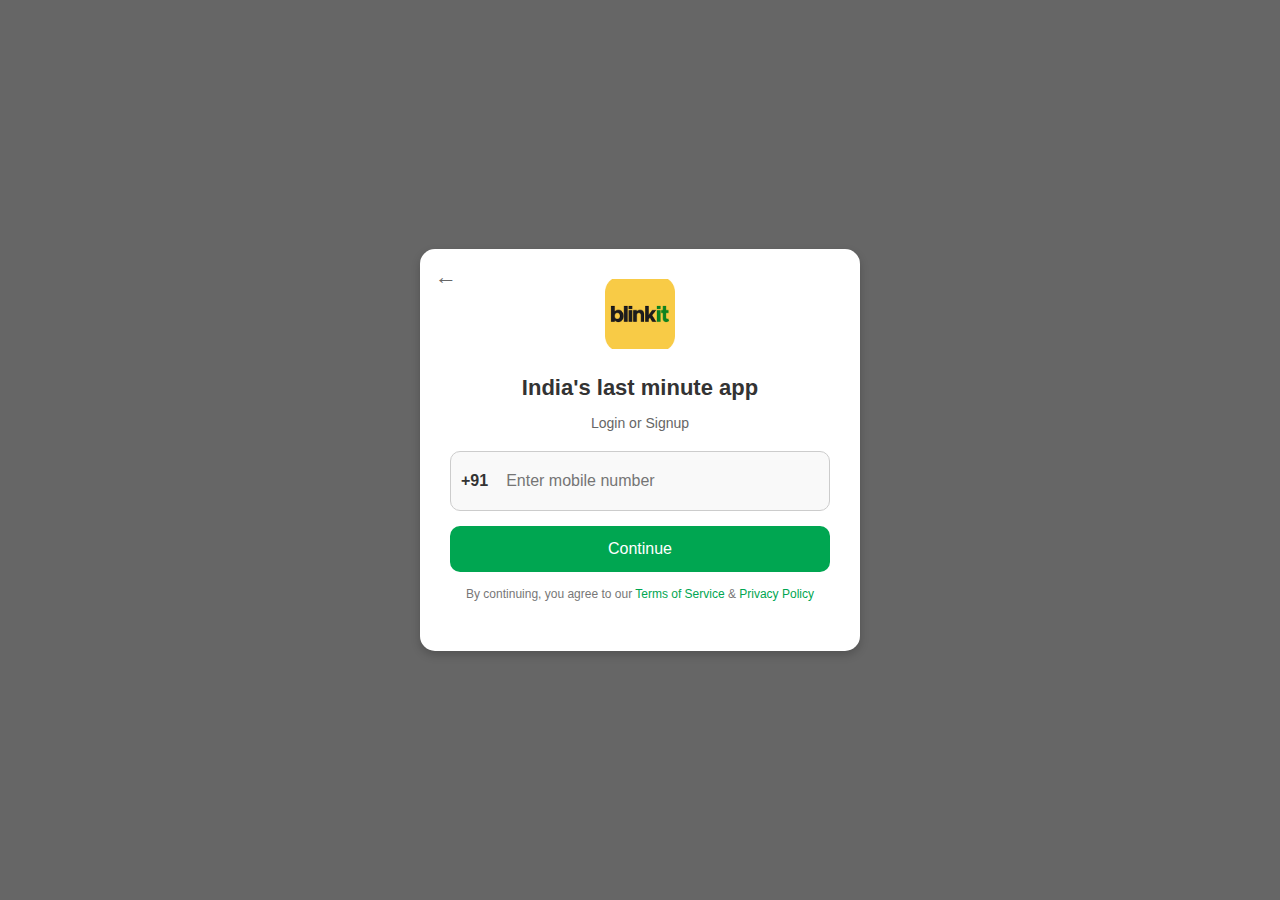
<file: BlinkIt/Neutrals-Smart-Pricing/BlinkIt/templates/login.html>
<!DOCTYPE html>
<html lang="en">

<head>
    <meta charset="UTF-8">
    <meta name="viewport" content="width=device-width, initial-scale=1.0">
    <title>Blinkit Login</title>
    <style>
        /* General Styles */
        body {
            font-family: Arial, sans-serif;
            margin: 0;
            padding: 0;
            display: flex;
            justify-content: center;
            align-items: center;
            height: 100vh;
            background: rgba(0, 0, 0, 0.6);
            /* Background blur effect */
        }

        /* Modal Content */
        .modal-content {
            background: white;
            padding: 30px;
            width: 380px;
            border-radius: 15px;
            text-align: center;
            position: relative;
            box-shadow: 0px 4px 10px rgba(0, 0, 0, 0.2);
        }

        /* Close Button */
        .close-btn {
            position: absolute;
            top: 15px;
            left: 15px;
            font-size: 22px;
            cursor: pointer;
            color: #666;
        }

        .close-btn:hover {
            color: black;
        }

        /* Logo */
        .logo {
            font-size: 28px;
            font-weight: bold;
            color: #ffcc00;
            margin-bottom: 15px;
        }

        h2 {
            color: #333;
            font-size: 22px;
            margin-bottom: 5px;
        }

        p {
            color: #666;
            font-size: 14px;
            margin-bottom: 20px;
        }

        /* Input Container */
        .input-container {
            display: flex;
            align-items: center;
            border: 1px solid #ccc;
            border-radius: 10px;
            overflow: hidden;
            margin: 15px 0;
            padding: 10px;
            background: #f9f9f9;
        }

        .country-code {
            font-weight: bold;
            color: #333;
            margin-right: 8px;
        }

        .input-container input {
            border: none;
            padding: 10px;
            width: 100%;
            outline: none;
            font-size: 16px;
            background: transparent;
        }

        /* Continue Button */
        .continue-btn {
            background: #00a651;
            color: white;
            padding: 14px;
            border: none;
            width: 100%;
            border-radius: 10px;
            font-size: 16px;
            cursor: pointer;
            transition: background 0.3s;
        }

        .continue-btn:hover {
            background: #008a44;
        }

        /* Terms */
        .terms {
            font-size: 12px;
            color: #777;
            margin-top: 15px;
        }

        .terms a {
            text-decoration: none;
            color: #00a651;
        }
    </style>
</head>

<body>

    <!-- Login Popup Modal -->
    <div id="loginModal" class="modal-content">
        <span class="close-btn" onclick="closeModal()">&larr;</span>
        <div class="logo"><img src="../static/img/blinkit.png" alt="Blinkit Logo" style="height: 70px; width: 70px;">
        </div>
        <h2>India's last minute app</h2>
        <p>Login or Signup


        </p>

        <!-- Mobile Input -->
        <div class="input-container">
            <span class="country-code">+91</span>
            <input type="text" placeholder="Enter mobile number">
        </div>

        <!-- Continue Button -->
        <button class="continue-btn">Continue</button>

        <!-- Terms & Policy -->
        <p class="terms">
            By continuing, you agree to our <a href="#">Terms of Service</a> & <a href="#">Privacy Policy</a>
        </p>
    </div>

    <script>
        function closeModal() {
            window.location.href = "index.html"; // Redirect to index.html
        }
    </script>

</body>

</html>
</file>
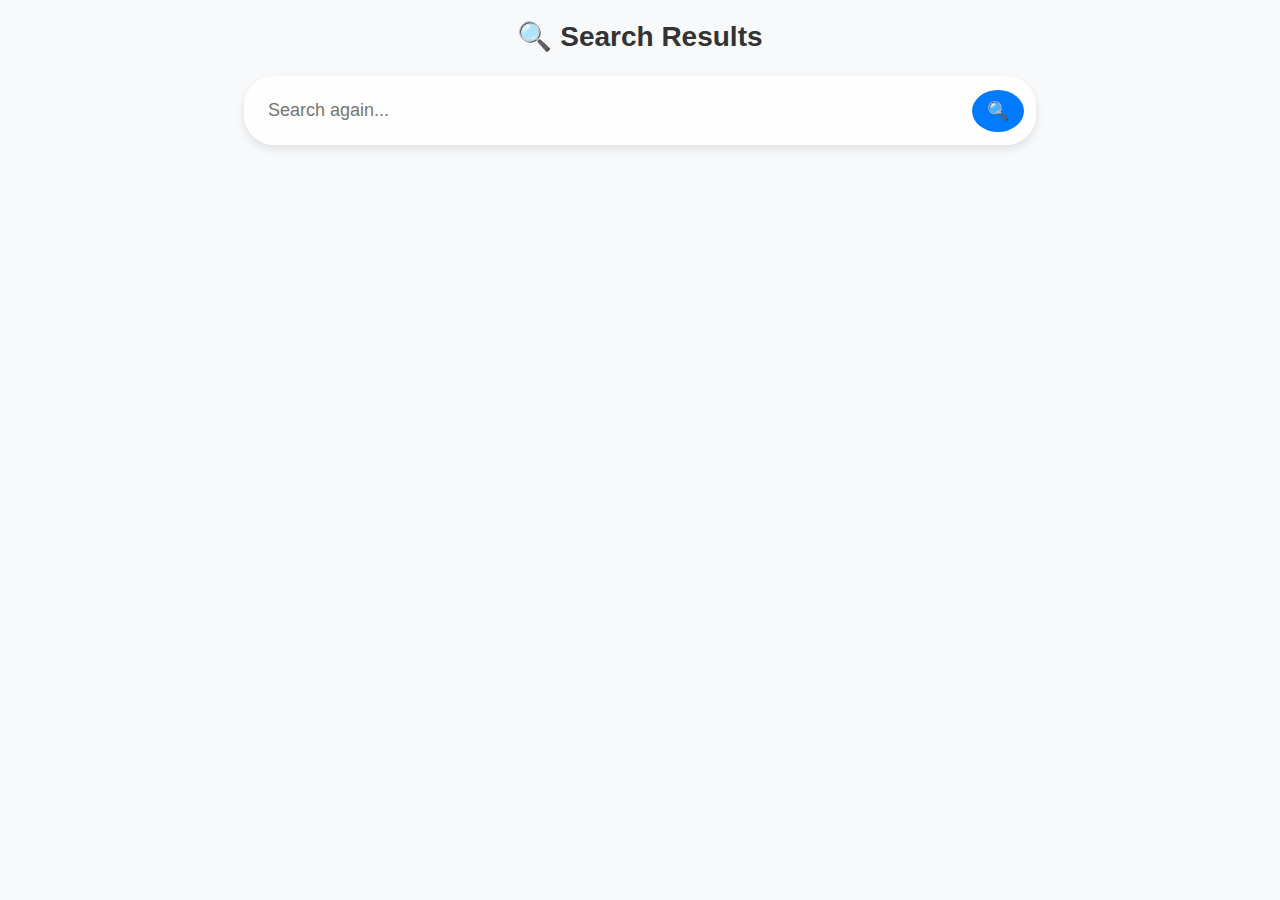
<file: BlinkIt/Neutrals-Smart-Pricing/BlinkIt/templates/search.html>
<!DOCTYPE html>
<html lang="en">

<head>
    <meta charset="UTF-8">
    <meta name="viewport" content="width=device-width, initial-scale=1.0">
    <title>Search Results</title>
    <style>
        /* General Styles */
        body {
            font-family: 'Arial', sans-serif;
            margin: 0;
            padding: 0;
            background: #f8f9fa;
            text-align: center;
        }

        h2 {
            margin-top: 20px;
            color: #333;
            font-size: 28px;
        }

        /* Search Bar */
        .search-container {
            display: flex;
            align-items: center;
            justify-content: center;
            background: rgba(255, 255, 255, 0.8);
            border-radius: 30px;
            padding: 12px;
            width: 60%;
            margin: 20px auto;
            box-shadow: 0 4px 10px rgba(0, 0, 0, 0.1);
        }

        .search-container input {
            flex: 1;
            padding: 12px;
            border: none;
            outline: none;
            background: transparent;
            font-size: 18px;
            border-radius: 20px;
        }

        .search-container button {
            border: none;
            background: #007bff;
            color: white;
            cursor: pointer;
            font-size: 18px;
            padding: 10px 15px;
            border-radius: 50%;
            transition: 0.3s;
        }

        .search-container button:hover {
            background: #0056b3;
        }

        /* Results Container */
        #results {
            margin-top: 20px;
            display: flex;
            flex-wrap: wrap;
            justify-content: center;
        }

        /* Product Card */
        .product-card {
            background: white;
            padding: 15px;
            margin: 10px;
            border-radius: 10px;
            width: 280px;
            box-shadow: 0 4px 8px rgba(0, 0, 0, 0.1);
            transition: transform 0.3s ease-in-out;
            text-align: left;
        }

        .product-card:hover {
            transform: scale(1.05);
        }

        .product-card h3 {
            color: #333;
            margin-bottom: 10px;
            font-size: 20px;
        }

        .product-card p {
            margin: 5px 0;
            color: #555;
        }

        .highlight {
            font-weight: bold;
            color: #007bff;
        }

        /* Responsive */
        @media (max-width: 768px) {
            .search-container {
                width: 90%;
            }

            .product-card {
                width: 90%;
            }
        }
    </style>
</head>

<body>

    <h2>🔍 Search Results</h2>

    <!-- Search Bar (Prefill with query) -->
    <div class="search-container">
        <input type="text" id="searchInput" placeholder="Search again..." onkeypress="handleKeyPress(event)">
        <button onclick="searchProducts()">🔍</button>
    </div>

    <!-- Results Container -->
    <div id="results"></div>

    <script>
        // Extract query from URL
        function getQueryParameter(name) {
            let params = new URLSearchParams(window.location.search);
            return params.get(name);
        }

        // Auto-fill search input
        document.getElementById("searchInput").value = getQueryParameter("query") || "";

        // Fetch products from Flask backend
        function searchProducts() {
            let query = document.getElementById("searchInput").value.trim();
            if (!query) {
                alert("Please enter a search term.");
                return;
            }

            fetch(`/search?query=${query}`)
                .then(response => response.json())
                .then(data => {
                    let resultsContainer = document.getElementById("results");
                    resultsContainer.innerHTML = ""; // Clear previous results

                    if (data.length === 0) {
                        resultsContainer.innerHTML = "<p>No products found.</p>";
                        return;
                    }

                    data.forEach(product => {
                        let card = `
                            <div class="product-card">
                                <h3>${product.ProductName}</h3>
                                <p><strong>Base Price:</strong> <span class="highlight">₹${product.BasePrice}</span></p>
                                
                                <p><strong>Optimized Price:</strong> <span class="highlight">₹${product.OptimizedPrice}</span></p>
                               
                            </div>
                        `;
                        resultsContainer.innerHTML += card;
                    });
                })
                .catch(error => console.error("Error fetching products:", error));
        }

        function handleKeyPress(event) {
            if (event.key === "Enter") {
                searchProducts();
            }
        }

        // Run search automatically on page load
        window.onload = () => {
            if (getQueryParameter("query")) {
                searchProducts();
            }
        };
    </script>

</body>

</html>
</file>
